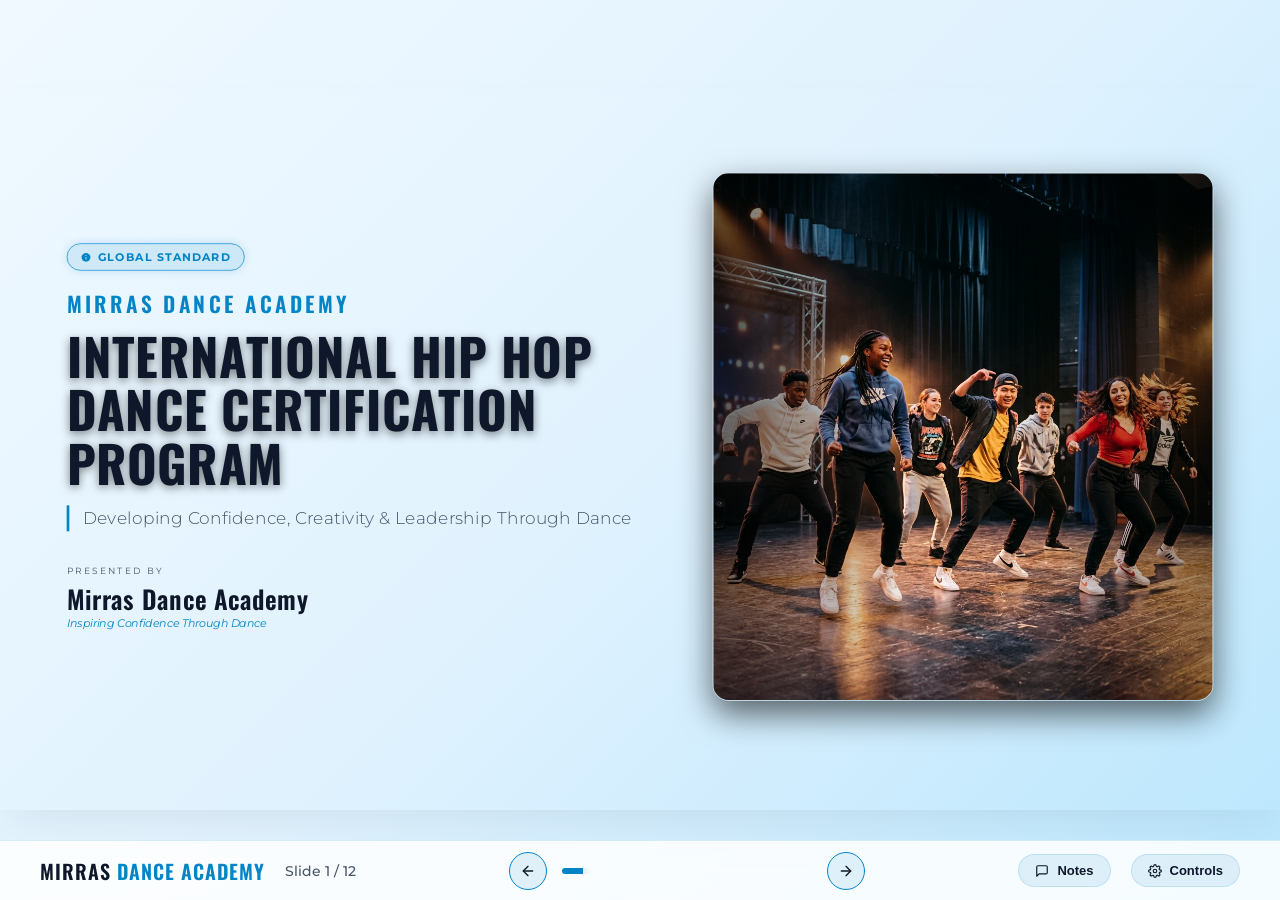
<file: index.html>
<!DOCTYPE html>
<html lang="en">
<head>
  <meta charset="UTF-8">
  <meta name="viewport" content="width=device-width, initial-scale=1.0">
  <title>International Hip Hop Dance Certification Program - Mirras Dance Academy</title>
  <link rel="stylesheet" href="styles.css">
</head>
<body>

  <!-- Main Presentation Shell -->
  <div class="deck-container">
    
    <!-- Portrait Orientation Prompt (Mobile) -->
    <div class="portrait-prompt" id="portraitPrompt">
      <div class="prompt-content glass-panel">
        <svg viewBox="0 0 24 24" fill="none" stroke="currentColor" stroke-width="2" stroke-linecap="round" stroke-linejoin="round"><rect x="5" y="2" width="14" height="20" rx="2" ry="2"></rect><line x1="12" y1="18" x2="12.01" y2="18"></line></svg>
        <h3>Landscape Mode Recommended</h3>
        <p>Please rotate your device to landscape (horizontal) orientation to view the presentation slides.</p>
      </div>
    </div>
    
    <!-- 16:9 Slide Wrapper (Scaled via JavaScript) -->
    <div class="slide-wrapper" id="slideWrapper">
      
      <!-- Interactive Draw Overlay Canvas -->
      <canvas class="drawing-canvas" id="drawCanvas"></canvas>
      
      <!-- Laser Pointer Indicator -->
      <div class="laser-pointer-dot" id="laserPointer"></div>
      
      <!-- Blackout Overlay -->
      <div class="blackout-screen" id="blackout"></div>

      <!-- SLIDE 1: Cover -->
      <section class="slide active" id="slide-1" 
        data-notes="Welcome the school principal and management team. Introduce Mirras Dance Academy's vision of bringing international standards of hip hop dance education to their esteemed school. Highlight that this program is designed not just for dance steps, but for developing confidence, leadership, and creativity in students.">
        <div class="cover-layout">
          <div class="cover-left">
            <div class="cover-badge">
              <svg viewBox="0 0 24 24" width="16" height="16" fill="currentColor"><path d="M12 2C6.48 2 2 6.48 2 12s4.48 10 10 10 10-4.48 10-10S17.52 2 12 2zm1 15h-2v-6h2v6zm0-8h-2V7h2v2z"/></svg>
              <span>Global Standard</span>
            </div>
            <div class="cover-title-brand">Mirras Dance Academy</div>
            <h1 class="cover-title-main">International Hip Hop<br>Dance Certification<br>Program</h1>
            <p class="cover-tagline">Developing Confidence, Creativity & Leadership Through Dance</p>
            <div class="cover-presenter">
              <p class="presenter-label">Presented By</p>
              <p class="presenter-name">Mirras Dance Academy</p>
              <p class="presenter-sub">Inspiring Confidence Through Dance</p>
            </div>
          </div>
          <div class="cover-right">
            <img src="assets/hero_cover.png" alt="Diverse students performing on stage" class="cover-hero-img">
            <div class="cover-img-overlay"></div>
          </div>
        </div>
      </section>

      <!-- SLIDE 2: Why This Program? -->
      <section class="slide" id="slide-2"
        data-notes="Explain that academic intelligence is only one facet of growth. Today's students face immense peer pressure, performance anxiety, and sedentary habits. Our curriculum focuses on 6 key development areas: building self-esteem, enhancing physical agility, learning collaborative teamwork, cultivating early leadership, allowing creative self-expression, and providing international certifications to boost global exposure.">
        <h2 class="slide-title">Today's Students Need <span class="text-highlight">More Than Academics</span></h2>
        <div class="stats-grid">
          <!-- Card 1 -->
          <div class="stat-card glass-panel">
            <div class="stat-header">
              <div class="stat-icon">
                <svg viewBox="0 0 24 24"><path d="M12 1L3 5v6c0 5.55 3.84 10.74 9 12 5.16-1.26 9-6.45 9-12V5l-9-4zm-2 16l-4-4 1.41-1.41L10 14.17l6.59-6.59L18 9l-8 8z"/></svg>
              </div>
              <span class="stat-badge">01</span>
            </div>
            <h3 class="stat-title">Confidence Building</h3>
            <p class="stat-desc">Stage performance conquers public fear and boosts self-esteem permanently.</p>
          </div>
          <!-- Card 2 -->
          <div class="stat-card glass-panel">
            <div class="stat-header">
              <div class="stat-icon">
                <svg viewBox="0 0 24 24"><path d="M12 21.35l-1.45-1.32C5.4 15.36 2 12.28 2 8.5 2 5.42 4.42 3 7.5 3c1.74 0 3.41.81 4.5 2.09C13.09 3.81 14.76 3 16.5 3 19.58 3 22 5.42 22 8.5c0 3.78-3.4 6.86-8.55 11.54L12 21.35z"/></svg>
              </div>
              <span class="stat-badge">02</span>
            </div>
            <h3 class="stat-title">Physical Fitness</h3>
            <p class="stat-desc">High-energy hip-hop builds core strength, cardiovascular health, and coordination.</p>
          </div>
          <!-- Card 3 -->
          <div class="stat-card glass-panel">
            <div class="stat-header">
              <div class="stat-icon">
                <svg viewBox="0 0 24 24"><path d="M16 11c1.66 0 2.99-1.34 2.99-3S17.66 5 16 5c-1.66 0-3 1.34-3 3s1.34 3 3 3zm-8 0c1.66 0 2.99-1.34 2.99-3S9.66 5 8 5C6.34 5 5 6.34 5 8s1.34 3 3 3zm0 2c-2.33 0-7 1.17-7 3.5V19h14v-2.5c0-2.33-4.67-3.5-7-3.5zm8 0c-.29 0-.62.02-.97.05 1.16.84 1.97 1.97 1.97 3.45V19h6v-2.5c0-2.33-4.67-3.5-7-3.5z"/></svg>
              </div>
              <span class="stat-badge">03</span>
            </div>
            <h3 class="stat-title">Teamwork Skills</h3>
            <p class="stat-desc">Synchronized group choreography teaches students cooperation and spatial trust.</p>
          </div>
          <!-- Card 4 -->
          <div class="stat-card glass-panel">
            <div class="stat-header">
              <div class="stat-icon">
                <svg viewBox="0 0 24 24"><path d="M12 2L1 21h22L12 2zm0 3.99L19.53 19H4.47L12 5.99zM13 16h-2v2h2v-2zm0-6h-2v4h2v-4z"/></svg>
              </div>
              <span class="stat-badge">04</span>
            </div>
            <h3 class="stat-title">Leadership</h3>
            <p class="stat-desc">Peer leadership roles in group formations build commanding team management skills.</p>
          </div>
          <!-- Card 5 -->
          <div class="stat-card glass-panel">
            <div class="stat-header">
              <div class="stat-icon">
                <svg viewBox="0 0 24 24"><path d="M12 3c-4.97 0-9 4.03-9 9 0 2.12.74 4.07 1.97 5.61L4.35 19.4c-.39.39-.39 1.02 0 1.41.39.39 1.02.39 1.41 0l1.9-1.9C9.07 19.58 10.48 20 12 20c4.97 0 9-4.03 9-9s-4.03-9-9-9zm0 15c-3.31 0-6-2.69-6-6s2.69-6 6-6 6 2.69 6 6-2.69 6-6 6z"/></svg>
              </div>
              <span class="stat-badge">05</span>
            </div>
            <h3 class="stat-title">Creative Expression</h3>
            <p class="stat-desc">Freestyle exercises spark critical problem-solving and unique artistic thinking.</p>
          </div>
          <!-- Card 6 -->
          <div class="stat-card glass-panel">
            <div class="stat-header">
              <div class="stat-icon">
                <svg viewBox="0 0 24 24"><path d="M12 2C6.48 2 2 6.48 2 12s4.48 10 10 10 10-4.48 10-10S17.52 2 12 2zm-1 17.93c-3.95-.49-7-3.85-7-7.93 0-.62.08-1.21.21-1.79L9 15v1c0 1.1.9 2 2 2v1.93zm6.9-2.53c-.26-.81-1-1.4-1.9-1.4h-1v-3c0-.55-.45-1-1-1h-6v-2h2c.55 0 1-.45 1-1V7h2c1.1 0 2-.9 2-2v-.41c2.93 1.19 5 4.06 5 7.41 0 2.08-.8 3.97-2.1 5.4z"/></svg>
              </div>
              <span class="stat-badge">06</span>
            </div>
            <h3 class="stat-title">Global Exposure</h3>
            <p class="stat-desc">Students measure their talents against global hip hop benchmarks and criteria.</p>
          </div>
        </div>
      </section>

      <!-- SLIDE 3: The Challenge Schools Face -->
      <section class="slide" id="slide-3"
        data-notes="Discuss the growing challenges that schools face in student well-being. E.g. screen addiction (phones/tablets), zero outdoor time, lack of creative avenues resulting in stress, and dipping confidence levels. Academics alone can feel monotonous. This is why introducing a holistic developmental activity is a critical priority for premium schools.">
        <h2 class="slide-title">The Challenge <span class="text-highlight">Schools Face</span></h2>
        <div class="challenge-layout">
          <div class="challenge-left">
            <div class="challenge-item glass-panel">
              <div class="challenge-emoji">📱</div>
              <div class="challenge-text-group">
                <h4>Increased Screen Time</h4>
                <p>Students spend hours on digital devices, lowering attention spans and social integration.</p>
              </div>
            </div>
            <div class="challenge-item glass-panel">
              <div class="challenge-emoji">🏃</div>
              <div class="challenge-text-group">
                <h4>Reduced Physical Activity</h4>
                <p>Sedentary lifestyle choices lead to obesity, poor posture, and low physical stamina.</p>
              </div>
            </div>
            <div class="challenge-item glass-panel">
              <div class="challenge-emoji">🎭</div>
              <div class="challenge-text-group">
                <h4>Limited Creative Opportunities</h4>
                <p>Repetitive academic routines restrict students' unique artistic and emotional self-expression.</p>
              </div>
            </div>
            <div class="challenge-item glass-panel">
              <div class="challenge-emoji">😟</div>
              <div class="challenge-text-group">
                <h4>Low Student Confidence</h4>
                <p>Lack of group stage exposure leads to fear of public performance and social anxiety.</p>
              </div>
            </div>
            <div class="challenge-item glass-panel">
              <div class="challenge-emoji">📚</div>
              <div class="challenge-text-group">
                <h4>Academic-Only Focus</h4>
                <p>Exclusively academic assessments overlook holistic developmental needs of modern students.</p>
              </div>
            </div>
          </div>
          
          <div class="challenge-arrow">
            <svg viewBox="0 0 24 24" fill="none" stroke="currentColor" stroke-width="3" stroke-linecap="round" stroke-linejoin="round"><line x1="5" y1="12" x2="19" y2="12"></line><polyline points="12 5 19 12 12 19"></polyline></svg>
          </div>

          <div class="challenge-right">
            <div class="outcome-goal-card glass-panel">
              <svg viewBox="0 0 24 24" fill="none" stroke="currentColor" stroke-width="2" stroke-linecap="round" stroke-linejoin="round"><path d="M17 21v-2a4 4 0 0 0-4-4H5a4 4 0 0 0-4 4v2"></path><circle cx="9" cy="7" r="4"></circle><path d="M23 21v-2a4 4 0 0 0-3-3.87"></path><path d="M16 3.13a4 4 0 0 1 0 7.75"></path></svg>
              <h3>Need for<br>Holistic<br>Development</h3>
              <p>An structured, active outlet that refreshes the mind, strengthens the body, and certifies achievements.</p>
            </div>
          </div>
        </div>
      </section>

      <!-- SLIDE 4: Our Solution -->
      <section class="slide" id="slide-4"
        data-notes="Our answer is the International Hip Hop Dance Certification. It merges physical training, formal hip hop syllabus, style education, performance skillsets, and ends in a standardized international evaluation. Walk them through the pipeline: student joins, goes through rigorous training, undergoes international audit, resulting in profound personal growth.">
        <h2 class="slide-title">Our <span class="text-highlight">Solution</span></h2>
        <div class="solution-layout">
          <div class="solution-left">
            <div class="solution-list-item glass-panel">
              <div class="check-container">
                <svg viewBox="0 0 24 24" fill="none" stroke="currentColor" stroke-width="3"><polyline points="20 6 9 17 4 12"></polyline></svg>
              </div>
              <div class="solution-list-text">
                <h4>Dance Education &amp; Fitness</h4>
                <p>Authentic foundation-level hip hop syllabus combined with cardiovascular conditioning.</p>
              </div>
            </div>
            <div class="solution-list-item glass-panel">
              <div class="check-container">
                <svg viewBox="0 0 24 24" fill="none" stroke="currentColor" stroke-width="3"><polyline points="20 6 9 17 4 12"></polyline></svg>
              </div>
              <div class="solution-list-text">
                <h4>Performance Skills</h4>
                <p>Body language, spatial awareness, and facial expression training for public stages.</p>
              </div>
            </div>
            <div class="solution-list-item glass-panel">
              <div class="check-container">
                <svg viewBox="0 0 24 24" fill="none" stroke="currentColor" stroke-width="3"><polyline points="20 6 9 17 4 12"></polyline></svg>
              </div>
              <div class="solution-list-text">
                <h4>International Assessment &amp; Growth</h4>
                <p>External evaluations that certify achievement and build lifelong self-belief.</p>
              </div>
            </div>
          </div>

          <div class="solution-right">
            <div class="pipeline-container glass-panel">
              <div class="pipeline-step active">
                <div class="pipeline-node">1</div>
                <div class="pipeline-content">
                  <h5>Student</h5>
                  <p>Individual baseline assessment and goal setting.</p>
                </div>
              </div>
              <div class="pipeline-step">
                <div class="pipeline-node">2</div>
                <div class="pipeline-content">
                  <h5>Structured Training</h5>
                  <p>10 weeks of progressive style and foundation learning.</p>
                </div>
              </div>
              <div class="pipeline-step">
                <div class="pipeline-node">3</div>
                <div class="pipeline-content">
                  <h5>International Certification</h5>
                  <p>Formal examination supervised by expert global educators.</p>
                </div>
              </div>
              <div class="pipeline-step">
                <div class="pipeline-node">4</div>
                <div class="pipeline-content">
                  <h5>Holistic Growth</h5>
                  <p>Highly confident, certified, and physically fitter student.</p>
                </div>
              </div>
            </div>
          </div>
        </div>
      </section>

      <!-- SLIDE 5: Benefits for Students -->
      <section class="slide" id="slide-5"
        data-notes="Highlight these 4 developmental pillars. Under physical, we build flexibility and stamina. Personal growth focuses on instilling self-discipline and boosting focus. Under social, hip hop routines require precise synchronization, teaching peer support. Finally, global recognition provides them with international certificates that stand out on their future portfolios.">
        <h2 class="slide-title">Benefits <span class="text-highlight">For Students</span></h2>
        <div class="pillars-grid">
          <!-- Pillar 1 -->
          <div class="pillar-card glass-panel">
            <div class="pillar-icon">
              <svg viewBox="0 0 24 24"><path d="M13.49 5.48c1.1 0 2-.9 2-2s-.9-2-2-2-2 .9-2 2 .9 2 2 2zm-3.6 13.9l1-4.4 2.1 2v6h2v-7.5l-2.1-2 .6-3c1.3 1.5 3.3 2.5 5.5 2.5v-2c-1.9 0-3.5-1-4.3-2.4l-1-1.6c-.4-.6-1-1-1.7-1-.3 0-.5.1-.8.1l-5.2 2.2v4.7h2v-3.4l1.8-.7-1.6 8.1-4.9-1-.4 2 7 1.4z"/></svg>
            </div>
            <h3 class="pillar-title">Physical Dev.</h3>
            <ul class="pillar-bullets">
              <li>Cardio Fitness</li>
              <li>Body Coordination</li>
              <li>Muscle Flexibility</li>
            </ul>
          </div>
          <!-- Pillar 2 -->
          <div class="pillar-card glass-panel">
            <div class="pillar-icon">
              <svg viewBox="0 0 24 24"><path d="M12 11.55C9.64 9.35 6.5 8 3 8v11c3.5 0 6.64 1.35 9 3.55 2.36-2.2 5.5-3.55 9-3.55V8c-3.5 0-6.64 1.35-9 3.55zM12 2c1.66 0 3 1.34 3 3s-1.34 3-3 3-3-1.34-3-3 1.34-3 3-3z"/></svg>
            </div>
            <h3 class="pillar-title">Personal Growth</h3>
            <ul class="pillar-bullets">
              <li>Self-Confidence</li>
              <li>Mind Discipline</li>
              <li>Creative Expression</li>
            </ul>
          </div>
          <!-- Pillar 3 -->
          <div class="pillar-card glass-panel">
            <div class="pillar-icon">
              <svg viewBox="0 0 24 24"><path d="M16 11c1.66 0 2.99-1.34 2.99-3S17.66 5 16 5c-1.66 0-3 1.34-3 3s1.34 3 3 3zm-8 0c1.66 0 2.99-1.34 2.99-3S9.66 5 8 5C6.34 5 5 6.34 5 8s1.34 3 3 3zm0 2c-2.33 0-7 1.17-7 3.5V19h14v-2.5c0-2.33-4.67-3.5-7-3.5zm8 0c-.29 0-.62.02-.97.05 1.16.84 1.97 1.97 1.97 3.45V19h6v-2.5c0-2.33-4.67-3.5-7-3.5z"/></svg>
            </div>
            <h3 class="pillar-title">Social Skills</h3>
            <ul class="pillar-bullets">
              <li>Team Cooperation</li>
              <li>Early Leadership</li>
              <li>Expressive Comm.</li>
            </ul>
          </div>
          <!-- Pillar 4 -->
          <div class="pillar-card glass-panel">
            <div class="pillar-icon">
              <svg viewBox="0 0 24 24"><path d="M12 2C6.48 2 2 6.48 2 12s4.48 10 10 10 10-4.48 10-10S17.52 2 12 2zm1 17h-2v-2h2v2zm2.07-7.75l-.9.92C13.45 12.9 13 13.5 13 15h-2v-.5c0-1.1.45-2.1 1.17-2.83l1.24-1.26c.37-.36.59-.86.59-1.41 0-1.1-.9-2-2-2s-2 .9-2 2H7c0-2.76 2.24-5 5-5s5 2.24 5 5c0 1.04-.42 1.99-1.07 2.75z"/></svg>
            </div>
            <h3 class="pillar-title">Global Recognition</h3>
            <ul class="pillar-bullets">
              <li>Int. Certification</li>
              <li>Global Evaluation</li>
              <li>Standardized Syllabus</li>
            </ul>
          </div>
        </div>
      </section>

      <!-- SLIDE 6: Benefits for Schools -->
      <section class="slide" id="slide-6"
        data-notes="Schools benefit immensely by offering internationally certified extracurriculars. It enhances your portfolio, sets your brand apart in admissions, makes parents highly confident that the school invests in global-level education, and creates spectacular group performances for school events and annual days.">
        <h2 class="slide-title">Benefits <span class="text-highlight">For Schools</span></h2>
        <div class="schools-layout">
          <div class="schools-left">
            <h3>Elevate Your<br>Extracurricular<br>Portfolio</h3>
            <p>Our program seamlessly integrates with your school schedule, offering a premium and recognized dance certificate that adds massive branding value to your institution.</p>
          </div>
          <div class="schools-right">
            <div class="advantages-grid">
              <div class="adv-item glass-panel">
                <svg viewBox="0 0 24 24" fill="none" stroke="currentColor" stroke-width="3"><polyline points="20 6 9 17 4 12"></polyline></svg>
                <span>Strengthens extracurricular portfolio &amp; school value</span>
              </div>
              <div class="adv-item glass-panel">
                <svg viewBox="0 0 24 24" fill="none" stroke="currentColor" stroke-width="3"><polyline points="20 6 9 17 4 12"></polyline></svg>
                <span>Enhances direct student engagement &amp; activity interest</span>
              </div>
              <div class="adv-item glass-panel">
                <svg viewBox="0 0 24 24" fill="none" stroke="currentColor" stroke-width="3"><polyline points="20 6 9 17 4 12"></polyline></svg>
                <span>Creates outstanding showcase opportunities for annual days</span>
              </div>
              <div class="adv-item glass-panel">
                <svg viewBox="0 0 24 24" fill="none" stroke="currentColor" stroke-width="3"><polyline points="20 6 9 17 4 12"></polyline></svg>
                <span>Builds parent trust and high satisfaction in school standards</span>
              </div>
              <div class="adv-item glass-panel">
                <svg viewBox="0 0 24 24" fill="none" stroke="currentColor" stroke-width="3"><polyline points="20 6 9 17 4 12"></polyline></svg>
                <span>Improves school branding in the competitive admission market</span>
              </div>
            </div>
          </div>
        </div>
      </section>

      <!-- SLIDE 7: Program Structure -->
      <section class="slide" id="slide-7"
        data-notes="Let's detail the 12-week roadmap. We kick off in Week 1 with a free demo workshop. Week 2 handles onboarding and syllabus introduction. Weeks 3 to 10 are the core training weeks, practicing basic forms and group choreography. In Week 11, we hold a strict mock assessment to give students real feedback. Week 12 features the final certification audit, concluding in a grand certification ceremony.">
        <h2 class="slide-title">Program <span class="text-highlight">Structure</span></h2>
        <div class="timeline-wrap">
          <div class="timeline-line-horizontal"></div>
          <div class="timeline-nodes">
            <!-- Node 1 -->
            <div class="timeline-item">
              <div class="timeline-label-top">Week 1</div>
              <div class="timeline-circle">01</div>
              <div class="timeline-label-bottom">Orientation &amp; Demo Workshop</div>
            </div>
            <!-- Node 2 -->
            <div class="timeline-item">
              <div class="timeline-label-top">Week 2</div>
              <div class="timeline-circle">02</div>
              <div class="timeline-label-bottom">Enrollment &amp; Syllabus Launch</div>
            </div>
            <!-- Node 3 -->
            <div class="timeline-item" style="width: 20%;">
              <div class="timeline-label-top">Weeks 3-10</div>
              <div class="timeline-circle">03</div>
              <div class="timeline-label-bottom">Professional Styles Training</div>
            </div>
            <!-- Node 4 -->
            <div class="timeline-item">
              <div class="timeline-label-top">Week 11</div>
              <div class="timeline-circle">04</div>
              <div class="timeline-label-bottom">Mock Assessment &amp; Feedback</div>
            </div>
            <!-- Node 5 -->
            <div class="timeline-item" style="width: 20%;">
              <div class="timeline-label-top">Week 12</div>
              <div class="timeline-circle">05</div>
              <div class="timeline-label-bottom">International Examination</div>
            </div>
            <!-- Node 6 -->
            <div class="timeline-item">
              <div class="timeline-label-top">Ceremony</div>
              <div class="timeline-circle">06</div>
              <div class="timeline-label-bottom">Certification Ceremony</div>
            </div>
          </div>
        </div>
      </section>

      <!-- SLIDE 8: International Certification -->
      <section class="slide" id="slide-8"
        data-notes="Every student who completes the audit successfully receives an internationally recognized evaluation sheet and certificate badge. It is graded against global hip hop criteria. This adds concrete validation to their talent. It is a moment of immense pride for both parents and the school when certificates are handed out.">
        <h2 class="slide-title">International <span class="text-highlight">Certification</span></h2>
        <div class="cert-layout">
          <div class="cert-left">
            <h3>A Prestigious Milestone For Every Dancer</h3>
            <div class="cert-list">
              <div class="cert-bullet glass-panel">
                <div class="cert-bullet-icon">
                  <svg viewBox="0 0 24 24" fill="none" stroke="currentColor" stroke-width="2"><circle cx="12" cy="8" r="7"></circle><polyline points="8.21 13.89 7 23 12 20 17 23 15.79 13.88"></polyline></svg>
                </div>
                <div class="cert-bullet-text">Standardized Global Evaluation Metrics</div>
              </div>
              <div class="cert-bullet glass-panel">
                <div class="cert-bullet-icon">
                  <svg viewBox="0 0 24 24" fill="none" stroke="currentColor" stroke-width="2"><path d="M14 2H6a2 2 0 0 0-2 2v16a2 2 0 0 0 2 2h12a2 2 0 0 0 2-2V8z"></path><polyline points="14 2 14 8 20 8"></polyline><line x1="16" y1="13" x2="8" y2="13"></line><line x1="16" y1="17" x2="8" y2="17"></line><polyline points="10 9 9 9 8 9"></polyline></svg>
                </div>
                <div class="cert-bullet-text">Internationally Validated Physical Certificate</div>
              </div>
              <div class="cert-bullet glass-panel">
                <div class="cert-bullet-icon">
                  <svg viewBox="0 0 24 24" fill="none" stroke="currentColor" stroke-width="2"><path d="M22 11.08V12a10 10 0 1 1-5.93-9.14"></path><polyline points="22 4 12 14.01 9 11.01"></polyline></svg>
                </div>
                <div class="cert-bullet-text">In-depth Technical Performance Feedback</div>
              </div>
            </div>
          </div>
          <div class="cert-right">
            <div class="certificate-mockup">
              <div class="cert-mock-header">
                <div class="cert-mock-org">Mirras Dance Academy</div>
                <div class="cert-mock-sub">International Hip Hop Standards</div>
              </div>
              <div class="cert-mock-body">
                <div class="cert-mock-title">CERTIFICATE OF EXCELLENCE</div>
                <div class="cert-mock-name">This is proudly awarded to</div>
                <div class="cert-mock-recipient">Alexander Marcus</div>
              </div>
              <div class="cert-mock-footer">
                <div class="cert-sig-block">
                  <div class="cert-sig-line">Academy Director</div>
                </div>
                <div class="cert-seal-mock">
                  GLOBAL<br>STANDARDS<br>AUDIT
                </div>
                <div class="cert-sig-block">
                  <div class="cert-sig-line">External Auditor</div>
                </div>
              </div>
            </div>
          </div>
        </div>
      </section>

      <!-- SLIDE 9: Why Mirras Dance Academy? -->
      <section class="slide" id="slide-9"
        data-notes="Why partner with Mirras Dance Academy? We bring a highly experienced faculty of certified hip-hop instructors, a structured age-appropriate syllabus, proven results in student transformations across Chennai, and programs starting from absolute beginners up to advanced levels. We maintain strict class discipline while making it incredibly fun.">
        <h2 class="slide-title">Why <span class="text-highlight">Mirras Dance Academy?</span></h2>
        <div class="why-layout">
          <div class="why-left">
            <div class="strength-item glass-panel">
              <div class="strength-num">01</div>
              <div class="strength-details">
                <h4>Experienced Faculty</h4>
                <p>Learn from certified instructors who are experts in youth training and pedagogy.</p>
              </div>
            </div>
            <div class="strength-item glass-panel">
              <div class="strength-num">02</div>
              <div class="strength-details">
                <h4>Structured Curriculum</h4>
                <p>A age-appropriate graded syllabus that builds complexity step-by-step.</p>
              </div>
            </div>
            <div class="strength-item glass-panel">
              <div class="strength-num">03</div>
              <div class="strength-details">
                <h4>International Standards</h4>
                <p>Adherence to global evaluation protocols for genuine talent benchmarks.</p>
              </div>
            </div>
            <div class="strength-item glass-panel">
              <div class="strength-num">04</div>
              <div class="strength-details">
                <h4>Proven Student Results</h4>
                <p>Thousands of confident, certified graduates across Tamil Nadu.</p>
              </div>
            </div>
          </div>
          <div class="why-right">
            <img src="assets/instructors.png" alt="Mirras Dance Academy Instructors" class="why-img">
            <div class="why-label-overlay">
              <div class="why-label-title">Professional Training Crew</div>
              <div class="why-label-sub">Mirras Dance Academy Instructors</div>
            </div>
          </div>
        </div>
      </section>

      <!-- SLIDE 10: Student Outcomes -->
      <section class="slide" id="slide-10"
        data-notes="Here is a side-by-side comparison of student progression. Before joining, a student is often hesitant, struggles with public stages, and has limited fitness. After completing the Mirras program, they transform into a confident performer, a strong team player, show massive stamina improvements, and carry a certified credential.">
        <h2 class="slide-title">Student <span class="text-highlight">Outcomes</span></h2>
        <div class="outcomes-layout">
          <!-- Column 1 -->
          <div class="outcome-column before glass-panel">
            <div class="outcome-col-header">
              <div class="outcome-badge">Before Program</div>
              <h3 class="outcome-col-title">Hesitant &amp; Unsure</h3>
            </div>
            <div class="outcome-list">
              <div class="outcome-item">
                <div class="outcome-status-icon">✗</div>
                <span>Shies away from public speaking and performance</span>
              </div>
              <div class="outcome-item">
                <div class="outcome-status-icon">✗</div>
                <span>Struggles to sync or coordinate physical actions</span>
              </div>
              <div class="outcome-item">
                <div class="outcome-status-icon">✗</div>
                <span>Low physical stamina and body posture awareness</span>
              </div>
              <div class="outcome-item">
                <div class="outcome-status-icon">✗</div>
                <span>No portfolio validation for extra-curricular achievements</span>
              </div>
            </div>
          </div>
          
          <!-- Column 2 -->
          <div class="outcome-column after glass-panel">
            <div class="outcome-col-header">
              <div class="outcome-badge">After Program</div>
              <h3 class="outcome-col-title">Confident Performer</h3>
            </div>
            <div class="outcome-list">
              <div class="outcome-item">
                <div class="outcome-status-icon">✓</div>
                <span>Performs boldly and confidently before large audiences</span>
              </div>
              <div class="outcome-item">
                <div class="outcome-status-icon">✓</div>
                <span>Excellent team synchrony and collaborative mindset</span>
              </div>
              <div class="outcome-item">
                <div class="outcome-status-icon">✓</div>
                <span>Significantly improved physical agility, posture, and stamina</span>
              </div>
              <div class="outcome-item">
                <div class="outcome-status-icon">✓</div>
                <span>International Dance Credential to boost student profiles</span>
              </div>
            </div>
          </div>
        </div>
      </section>

      <!-- SLIDE 11: School Showcase Event -->
      <section class="slide" id="slide-11"
        data-notes="Our program culminates in a spectacular End-of-Program Showcase. Students perform their synchronized hip hop routines on your stage before parents, teachers, and school board members. It creates a highly memorable event, boosts community engagement, and showcases the high quality of your extracurricular activities.">
        <h2 class="slide-title">School <span class="text-highlight">Showcase Event</span></h2>
        <div class="showcase-layout">
          <div class="showcase-left">
            <div class="showcase-tagline">Grand Finale</div>
            <h3 class="showcase-title-main">End-of-Program Showcase</h3>
            <p class="showcase-desc">Students perform before parents, teachers, and school management to demonstrate their physical growth, rhythmic timing, and teamwork. This creates memorable school events, boosts parent satisfaction, and offers excellent school branding opportunities.</p>
            <div class="showcase-audience-box">
              <div class="audience-title">Performances Before</div>
              <div class="audience-tags">
                <div class="audience-tag">Parents</div>
                <div class="audience-tag">Teachers</div>
                <div class="audience-tag">School Management</div>
              </div>
            </div>
          </div>
          <div class="showcase-right">
            <img src="assets/showcase.png" alt="Showcase Event Performance" class="showcase-img">
          </div>
        </div>
      </section>

      <!-- SLIDE 12: Updated Final Slide -->
      <section class="slide" id="slide-12"
        data-notes="Wrap up your pitch. Present the next step: A Free Demonstration Workshop for students, teachers, and management. It's a risk-free way to see the magic of our curriculum firsthand. Open the floor for questions. Share the contact number: 80560 71515. Thank them for their time.">
        <h2 class="slide-title">Partner <span class="text-highlight">With Us</span></h2>
        <div class="cta-layout">
          <div class="cta-left">
            <div class="cta-subtitle">Next Action Step</div>
            <h3 class="cta-headline">Let's Bring International Dance Education To Your School</h3>
            
            <div class="cta-grid">
              <div class="cta-item">
                <svg viewBox="0 0 24 24" fill="none" stroke="currentColor" stroke-width="2.5" width="20" height="20"><polyline points="20 6 9 17 4 12"></polyline></svg>
                <span>Confidence Building</span>
              </div>
              <div class="cta-item">
                <svg viewBox="0 0 24 24" fill="none" stroke="currentColor" stroke-width="2.5" width="20" height="20"><polyline points="20 6 9 17 4 12"></polyline></svg>
                <span>Leadership Skills</span>
              </div>
              <div class="cta-item">
                <svg viewBox="0 0 24 24" fill="none" stroke="currentColor" stroke-width="2.5" width="20" height="20"><polyline points="20 6 9 17 4 12"></polyline></svg>
                <span>Creativity &amp; Style</span>
              </div>
              <div class="cta-item">
                <svg viewBox="0 0 24 24" fill="none" stroke="currentColor" stroke-width="2.5" width="20" height="20"><polyline points="20 6 9 17 4 12"></polyline></svg>
                <span>Physical Fitness</span>
              </div>
              <div class="cta-item">
                <svg viewBox="0 0 24 24" fill="none" stroke="currentColor" stroke-width="2.5" width="20" height="20"><polyline points="20 6 9 17 4 12"></polyline></svg>
                <span>Teamwork Ethic</span>
              </div>
              <div class="cta-item">
                <svg viewBox="0 0 24 24" fill="none" stroke="currentColor" stroke-width="2.5" width="20" height="20"><polyline points="20 6 9 17 4 12"></polyline></svg>
                <span>Stage Presence</span>
              </div>
            </div>

            <div class="cta-quote-box">
              <p class="cta-quote">"Empowering Students Through Movement, Creativity &amp; Confidence."</p>
            </div>
          </div>

          <div class="cta-right">
            <div class="cta-card glass-panel">
              <div class="cta-card-badge">Limited Slots</div>
              <h4 class="cta-card-title">FREE DEMONSTRATION WORKSHOP</h4>
              <p class="cta-card-sub">For Students, Teachers &amp; School Management</p>
              
              <div class="cta-phone-box">
                <svg viewBox="0 0 24 24" fill="none" stroke="currentColor" stroke-width="2" stroke-linecap="round" stroke-linejoin="round"><path d="M22 16.92v3a2 2 0 0 1-2.18 2 19.79 19.79 0 0 1-8.63-3.07 19.5 19.5 0 0 1-6-6 19.79 19.79 0 0 1-3.07-8.67A2 2 0 0 1 4.11 2h3a2 2 0 0 1 2 1.72 12.84 12.84 0 0 0 .7 2.81 2 2 0 0 1-.45 2.11L8.09 9.91a16 16 0 0 0 6 6l1.27-1.27a2 2 0 0 1 2.11-.45 12.84 12.84 0 0 0 2.81.7A2 2 0 0 1 22 16.92z"></path></svg>
                <div class="cta-phone-num">80560 71515</div>
              </div>
            </div>
          </div>
        </div>
      </section>

    </div>

    <!-- Presentation Navigation & Controls Overlay -->
    <div class="deck-controls-overlay">
      <div class="controls-left">
        <div class="brand-overlay-logo">MIRRAS <span>DANCE ACADEMY</span></div>
        <div class="slide-counter" id="slideCounter">Slide 1 / 12</div>
      </div>
      
      <div class="controls-center">
        <!-- Prev Button -->
        <button class="ctrl-btn" id="prevBtn" title="Previous Slide (Left Arrow / Backspace)">
          <svg viewBox="0 0 24 24" fill="none" stroke="currentColor" stroke-width="2" stroke-linecap="round" stroke-linejoin="round"><line x1="19" y1="12" x2="5" y2="12"></line><polyline points="12 19 5 12 12 5"></polyline></svg>
        </button>
        
        <!-- Progress Bar -->
        <div class="progress-track">
          <div class="progress-bar" id="progressBar"></div>
        </div>

        <!-- Next Button -->
        <button class="ctrl-btn" id="nextBtn" title="Next Slide (Right Arrow / Space / Enter)">
          <svg viewBox="0 0 24 24" fill="none" stroke="currentColor" stroke-width="2" stroke-linecap="round" stroke-linejoin="round"><line x1="5" y1="12" x2="19" y2="12"></line><polyline points="12 5 19 12 12 19"></polyline></svg>
        </button>
      </div>

      <div class="controls-right">
        <!-- Speaker Notes Button -->
        <button class="config-btn" id="notesBtn" title="Open Presenter notes view">
          <svg viewBox="0 0 24 24" fill="none" stroke="currentColor" stroke-width="2" stroke-linecap="round" stroke-linejoin="round"><path d="M21 15a2 2 0 0 1-2 2H7l-4 4V5a2 2 0 0 1 2-2h14a2 2 0 0 1 2 2z"></path></svg>
          Notes
        </button>
        <!-- Options Button -->
        <button class="config-btn" id="configBtn">
          <svg viewBox="0 0 24 24" fill="none" stroke="currentColor" stroke-width="2" stroke-linecap="round" stroke-linejoin="round"><circle cx="12" cy="12" r="3"></circle><path d="M19.4 15a1.65 1.65 0 0 0 .33 1.82l.06.06a2 2 0 1 1-2.83 2.83l-.06-.06a1.65 1.65 0 0 0-1.82-.33 1.65 1.65 0 0 0-1 1.51V21a2 2 0 0 1-4 0v-.09A1.65 1.65 0 0 0 9 19.4a1.65 1.65 0 0 0-1.82.33l-.06.06a2 2 0 1 1-2.83-2.83l.06-.06a1.65 1.65 0 0 0 .33-1.82 1.65 1.65 0 0 0-1.51-1H3a2 2 0 0 1 0-4h.09A1.65 1.65 0 0 0 4.6 9a1.65 1.65 0 0 0-.33-1.82l-.06-.06a2 2 0 1 1 2.83-2.83l.06.06a1.65 1.65 0 0 0 1.82.33H9a1.65 1.65 0 0 0 1-1.51V3a2 2 0 0 1 4 0v.09a1.65 1.65 0 0 0 1 1.51 1.65 1.65 0 0 0 1.82-.33l.06-.06a2 2 0 1 1 2.83 2.83l-.06.06a1.65 1.65 0 0 0-.33 1.82V9a1.65 1.65 0 0 0 1.51 1H21a2 2 0 0 1 0 4h-.09a1.65 1.65 0 0 0-1.51 1z"></path></svg>
          Controls
        </button>
      </div>

    </div>

    <!-- Interactive Config Modal -->
    <div class="config-modal" id="configModal">
      <div class="config-title">Theme Settings</div>
      <div class="theme-options">
        <div class="theme-opt active sky" data-theme="sky">
          <div class="theme-dot"></div>
          <div class="theme-name">Light Sky</div>
        </div>
        <div class="theme-opt gold" data-theme="gold">
          <div class="theme-dot"></div>
          <div class="theme-name">Gold Obsidian</div>
        </div>
        <div class="theme-opt neon" data-theme="neon">
          <div class="theme-dot"></div>
          <div class="theme-name">Neon Rhythm</div>
        </div>
        <div class="theme-opt navy" data-theme="navy">
          <div class="theme-dot"></div>
          <div class="theme-name">Royal Navy</div>
        </div>
        <div class="theme-opt slate" data-theme="slate">
          <div class="theme-dot"></div>
          <div class="theme-name">Minimal Slate</div>
        </div>
      </div>

      <div class="config-title">Presenter Aids</div>
      <div class="tools-options">
        <div class="tool-toggle-row">
          <span>Laser Pointer [L]</span>
          <label class="switch">
            <input type="checkbox" id="laserToggle">
            <span class="slider"></span>
          </label>
        </div>
        <div class="tool-toggle-row">
          <span>Sketch Pen [P]</span>
          <label class="switch">
            <input type="checkbox" id="penToggle">
            <span class="slider"></span>
          </label>
        </div>
        <div class="tool-toggle-row" style="opacity: 0.7; font-size: 12px; margin-top: 5px;">
          <span>Fullscreen: [F] &nbsp;&nbsp; Blackout: [B]</span>
        </div>
      </div>
    </div>

  </div>

  <script src="app.js"></script>
</body>
</html>
</file>
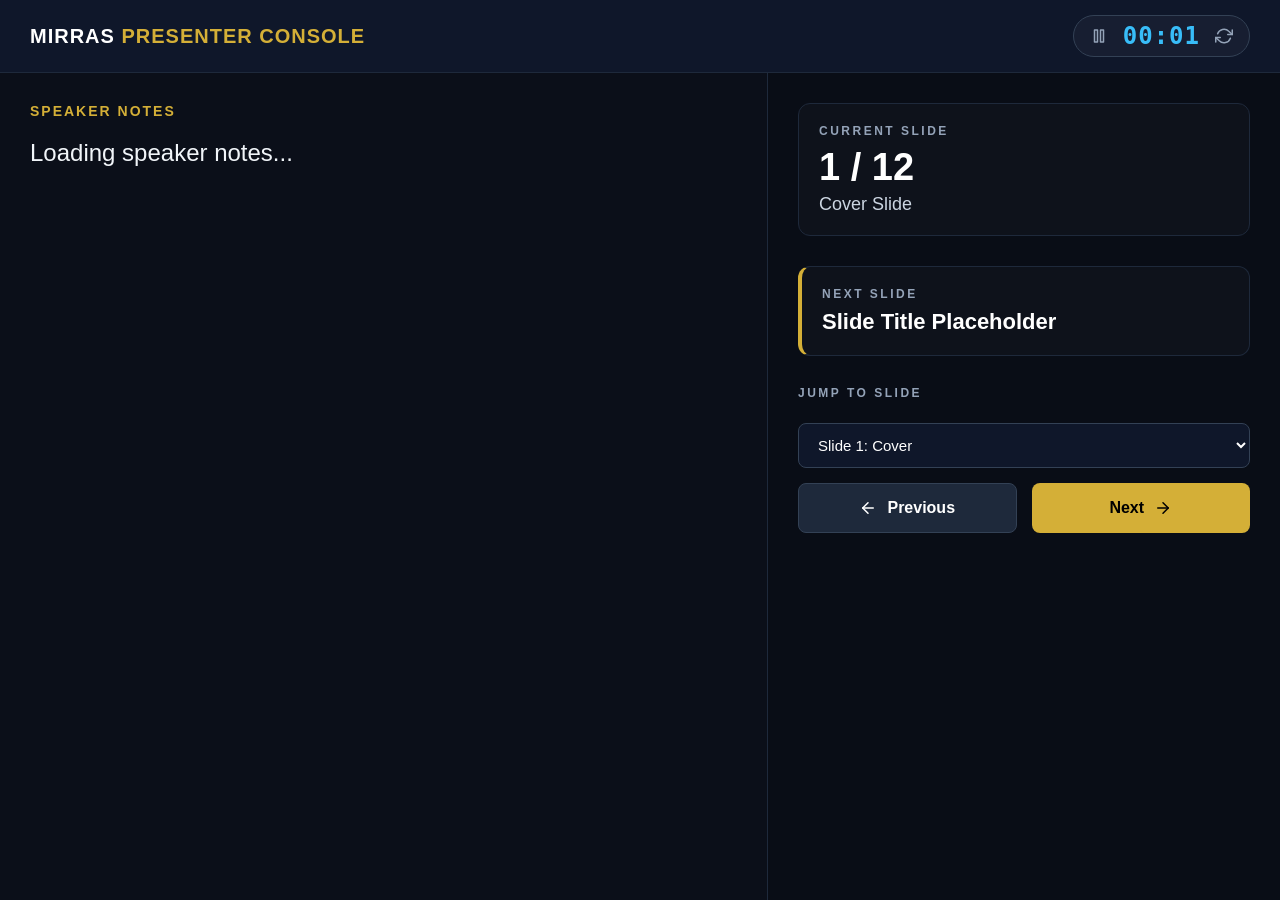
<file: presenter.html>
<!DOCTYPE html>
<html lang="en">
<head>
  <meta charset="UTF-8">
  <meta name="viewport" content="width=device-width, initial-scale=1.0">
  <title>MDA Presenter Console - Mirras Dance Academy</title>
  <style>
    * {
      box-sizing: border-box;
      margin: 0;
      padding: 0;
    }

    body {
      font-family: 'Segoe UI', -apple-system, BlinkMacSystemFont, Roboto, sans-serif;
      background-color: #090d16;
      color: #e2e8f0;
      height: 100vh;
      display: flex;
      flex-direction: column;
      overflow: hidden;
    }

    header {
      background-color: #0f172a;
      border-bottom: 1px solid #1e293b;
      padding: 15px 30px;
      display: flex;
      justify-content: space-between;
      align-items: center;
      flex-shrink: 0;
    }

    .header-logo {
      font-size: 20px;
      font-weight: 700;
      letter-spacing: 1px;
      color: #fff;
    }

    .header-logo span {
      color: #d4af37;
    }

    /* Stopwatch Timer */
    .timer-container {
      display: flex;
      align-items: center;
      gap: 15px;
      background: rgba(255, 255, 255, 0.03);
      padding: 6px 16px;
      border-radius: 30px;
      border: 1px solid #334155;
    }

    .timer-display {
      font-family: monospace;
      font-size: 24px;
      font-weight: bold;
      color: #38bdf8;
      letter-spacing: 1px;
    }

    .timer-btn {
      background: none;
      border: none;
      color: #94a3b8;
      cursor: pointer;
      display: flex;
      align-items: center;
      justify-content: center;
      transition: color 0.2s;
    }

    .timer-btn:hover {
      color: #fff;
    }

    .timer-btn svg {
      width: 18px;
      height: 18px;
    }

    /* Main Console Area */
    .console-body {
      display: grid;
      grid-template-columns: 1.2fr 0.8fr;
      flex-grow: 1;
      overflow: hidden;
    }

    /* Notes Pane (Left Side) */
    .notes-pane {
      display: flex;
      flex-direction: column;
      padding: 30px;
      border-right: 1px solid #1e293b;
      overflow-y: auto;
      background: #0b0f19;
    }

    .notes-title {
      font-size: 14px;
      text-transform: uppercase;
      letter-spacing: 2px;
      color: #d4af37;
      margin-bottom: 15px;
      font-weight: 600;
    }

    .notes-content {
      font-size: 24px;
      line-height: 1.6;
      color: #f1f5f9;
      font-weight: 400;
      white-space: pre-wrap;
    }

    /* Info / Preview Pane (Right Side) */
    .info-pane {
      display: flex;
      flex-direction: column;
      padding: 30px;
      gap: 30px;
      overflow-y: auto;
    }

    .section-card {
      background: rgba(255, 255, 255, 0.02);
      border: 1px solid #1e293b;
      border-radius: 12px;
      padding: 20px;
    }

    .section-label {
      font-size: 12px;
      text-transform: uppercase;
      letter-spacing: 2.5px;
      color: #94a3b8;
      margin-bottom: 8px;
      font-weight: 600;
    }

    .preview-slide-num {
      font-size: 38px;
      font-weight: 700;
      color: #fff;
    }

    .preview-slide-title {
      font-size: 18px;
      color: #cbd5e1;
      margin-top: 5px;
    }

    /* Next Slide Card */
    .next-slide-card {
      border-left: 4px solid #d4af37;
    }

    .next-slide-title {
      font-size: 22px;
      font-weight: 600;
      color: #fff;
    }

    /* Actions Console */
    .actions-grid {
      display: flex;
      flex-direction: column;
      gap: 15px;
    }

    .jump-selector {
      width: 100%;
      background: #0f172a;
      color: #fff;
      border: 1px solid #334155;
      padding: 12px 15px;
      border-radius: 8px;
      font-size: 15px;
      cursor: pointer;
      outline: none;
    }

    .jump-selector:focus {
      border-color: #d4af37;
    }

    .nav-buttons-row {
      display: grid;
      grid-template-columns: 1fr 1fr;
      gap: 15px;
    }

    .console-btn {
      background: #d4af37;
      color: #000;
      border: none;
      padding: 15px;
      border-radius: 8px;
      font-size: 16px;
      font-weight: 700;
      cursor: pointer;
      display: flex;
      align-items: center;
      justify-content: center;
      gap: 10px;
      transition: all 0.2s;
    }

    .console-btn:hover {
      background: #f3e5ab;
      transform: translateY(-2px);
    }

    .console-btn.secondary {
      background: #1e293b;
      color: #fff;
      border: 1px solid #334155;
    }

    .console-btn.secondary:hover {
      background: #334155;
    }

    .console-btn svg {
      width: 18px;
      height: 18px;
    }
  </style>
</head>
<body>

  <header>
    <div class="header-logo">MIRRAS <span>PRESENTER CONSOLE</span></div>
    
    <!-- Stopwatch -->
    <div class="timer-container">
      <!-- Play/Pause -->
      <button class="timer-btn" id="timerPlayBtn" title="Start Timer">
        <svg viewBox="0 0 24 24" fill="none" stroke="currentColor" stroke-width="2" stroke-linecap="round" stroke-linejoin="round" id="timerPlayIcon"><polygon points="5 3 19 12 5 21 5 3"></polygon></svg>
      </button>
      <!-- Stopwatch display -->
      <div class="timer-display" id="timerDisplay">00:00</div>
      <!-- Reset -->
      <button class="timer-btn" id="timerResetBtn" title="Reset Timer">
        <svg viewBox="0 0 24 24" fill="none" stroke="currentColor" stroke-width="2" stroke-linecap="round" stroke-linejoin="round"><path d="M23 4v6h-6M1 20v-6h6"></path><path d="M3.51 9a9 9 0 0 1 14.85-3.36L23 10M1 14l4.64 4.36A9 9 0 0 0 20.49 15"></path></svg>
      </button>
    </div>
  </header>

  <main class="console-body">
    <!-- Notes Pane -->
    <div class="notes-pane">
      <div class="notes-title">Speaker Notes</div>
      <div class="notes-content" id="notesContent">Loading speaker notes...</div>
    </div>

    <!-- Info Pane -->
    <div class="info-pane">
      <!-- Current Slide info -->
      <div class="section-card">
        <div class="section-label">Current Slide</div>
        <div class="preview-slide-num" id="currentSlideNum">1 / 12</div>
        <div class="preview-slide-title" id="currentSlideTitle">Cover Slide</div>
      </div>

      <!-- Next Slide preview -->
      <div class="section-card next-slide-card">
        <div class="section-label">Next Slide</div>
        <div class="next-slide-title" id="nextSlideTitle">Slide Title Placeholder</div>
      </div>

      <!-- Navigation triggers -->
      <div class="actions-grid">
        <div class="section-label">Jump to Slide</div>
        <select class="jump-selector" id="jumpSelector">
          <option value="0">Slide 1: Cover</option>
          <option value="1">Slide 2: Today's Students Need More Than Academics</option>
          <option value="2">Slide 3: The Challenge Schools Face</option>
          <option value="3">Slide 4: Our Solution</option>
          <option value="4">Slide 5: Benefits for Students</option>
          <option value="5">Slide 6: Benefits for Schools</option>
          <option value="6">Slide 7: Program Structure</option>
          <option value="7">Slide 8: International Certification</option>
          <option value="8">Slide 9: Why Mirras Dance Academy?</option>
          <option value="9">Slide 10: Student Outcomes</option>
          <option value="10">Slide 11: School Showcase Event</option>
          <option value="11">Slide 12: Partner With Us (CTA)</option>
        </select>
        
        <div class="nav-buttons-row">
          <button class="console-btn secondary" id="consolePrevBtn">
            <svg viewBox="0 0 24 24" fill="none" stroke="currentColor" stroke-width="2" stroke-linecap="round" stroke-linejoin="round"><line x1="19" y1="12" x2="5" y2="12"></line><polyline points="12 19 5 12 12 5"></polyline></svg>
            Previous
          </button>
          <button class="console-btn" id="consoleNextBtn">
            Next
            <svg viewBox="0 0 24 24" fill="none" stroke="currentColor" stroke-width="2" stroke-linecap="round" stroke-linejoin="round"><line x1="5" y1="12" x2="19" y2="12"></line><polyline points="12 5 19 12 12 19"></polyline></svg>
          </button>
        </div>
      </div>
    </div>
  </main>

  <script src="presenter.js"></script>
</body>
</html>
</file>
<file: styles.css>
/* ==========================================
   Mirras Dance Academy Pitch Deck Stylesheet
   ========================================== */

@import url('https://fonts.googleapis.com/css2?family=Montserrat:ital,wght@0,300;0,400;0,500;0,600;0,700;0,800;0,900;1,400&family=Oswald:wght@300;400;500;600;700&display=swap');

/* --- Theme System Definitions --- */
:root {
  /* Default Theme: Light Sky (Light Blue Gradient) */
  --bg-gradient: linear-gradient(135deg, #f0f9ff 0%, #e0f2fe 50%, #bae6fd 100%);
  --accent-color: #0284c7; /* Sky Blue */
  --accent-rgb: 2, 132, 199;
  --accent-hover: #0369a1;
  --text-color: #1e293b; /* Slate 800 */
  --text-secondary: #475569; /* Slate 600 */
  --text-heading: #0f172a; /* Slate 900 */
  --card-bg: rgba(255, 255, 255, 0.75);
  --card-border: rgba(2, 132, 199, 0.15);
  --shadow-color: rgba(15, 23, 42, 0.08);
  --btn-bg: rgba(2, 132, 199, 0.1);
  --timeline-line: rgba(2, 132, 199, 0.25);
  --controls-bg: rgba(255, 255, 255, 0.85);
  --controls-border: rgba(2, 132, 199, 0.15);
  
  --primary-font: 'Montserrat', sans-serif;
  --display-font: 'Oswald', sans-serif;
  
  --slide-width: 1920px;
  --slide-height: 1080px;
  --slide-scale: 1;
}

/* Theme 2: Gold Obsidian (Premium Dark Gold) */
[data-theme="gold"] {
  --bg-gradient: linear-gradient(135deg, #0d121c 0%, #06090e 100%);
  --accent-color: #d4af37; /* Metallic Gold */
  --accent-rgb: 212, 175, 55;
  --accent-hover: #f3e5ab;
  --text-color: #f8fafc;
  --text-secondary: #94a3b8;
  --text-heading: #ffffff;
  --card-bg: rgba(22, 29, 43, 0.7);
  --card-border: rgba(212, 175, 55, 0.2);
  --shadow-color: rgba(0, 0, 0, 0.6);
  --btn-bg: rgba(212, 175, 55, 0.15);
  --timeline-line: rgba(212, 175, 55, 0.3);
  --controls-bg: rgba(0, 0, 0, 0.5);
  --controls-border: rgba(255, 255, 255, 0.05);
}

/* Theme 3: Neon Rhythm (Mirras Academy Identity) */
[data-theme="neon"] {
  --bg-gradient: linear-gradient(135deg, #050505 0%, #12001a 100%);
  --accent-color: #00ffff; /* Cyan */
  --accent-rgb: 0, 255, 255;
  --accent-hover: #ff007f; /* Magenta */
  --text-color: #ffffff;
  --text-secondary: #cbd5e1;
  --text-heading: #ffffff;
  --card-bg: rgba(15, 2, 25, 0.65);
  --card-border: rgba(0, 255, 255, 0.25);
  --shadow-color: rgba(0, 255, 255, 0.1);
  --btn-bg: rgba(0, 255, 255, 0.1);
  --timeline-line: rgba(255, 0, 127, 0.4);
  --controls-bg: rgba(0, 0, 0, 0.5);
  --controls-border: rgba(255, 255, 255, 0.05);
}

/* Theme 4: Royal Navy (Corporate / Formal) */
[data-theme="navy"] {
  --bg-gradient: linear-gradient(135deg, #0f172a 0%, #020617 100%);
  --accent-color: #38bdf8; /* Ocean Blue */
  --accent-rgb: 56, 189, 248;
  --accent-hover: #7dd3fc;
  --text-color: #f8fafc;
  --text-secondary: #94a3b8;
  --text-heading: #ffffff;
  --card-bg: rgba(15, 23, 42, 0.85);
  --card-border: rgba(255, 255, 255, 0.1);
  --shadow-color: rgba(0, 0, 0, 0.4);
  --btn-bg: rgba(56, 189, 248, 0.15);
  --timeline-line: rgba(56, 189, 248, 0.3);
  --controls-bg: rgba(0, 0, 0, 0.5);
  --controls-border: rgba(255, 255, 255, 0.05);
}

/* Theme 5: Minimal Slate (Academic / Balanced) */
[data-theme="slate"] {
  --bg-gradient: linear-gradient(135deg, #1e293b 0%, #0f172a 100%);
  --accent-color: #f97316; /* Amber Orange */
  --accent-rgb: 249, 115, 22;
  --accent-hover: #fb923c;
  --text-color: #f8fafc;
  --text-secondary: #94a3b8;
  --text-heading: #ffffff;
  --card-bg: rgba(30, 41, 59, 0.7);
  --card-border: rgba(249, 115, 22, 0.2);
  --shadow-color: rgba(0, 0, 0, 0.5);
  --btn-bg: rgba(249, 115, 22, 0.15);
  --timeline-line: rgba(249, 115, 22, 0.3);
  --controls-bg: rgba(0, 0, 0, 0.5);
  --controls-border: rgba(255, 255, 255, 0.05);
}

/* --- Base Resets & Presentation Shell --- */
* {
  box-sizing: border-box;
  margin: 0;
  padding: 0;
}

body {
  font-family: var(--primary-font);
  color: var(--text-color);
  background: #000;
  overflow: hidden;
  width: 100vw;
  height: 100vh;
  height: 100dvh;
  display: flex;
  justify-content: center;
  align-items: center;
  user-select: none;
}

/* Scalable 16:9 Presentation Wrapper */
.deck-container {
  width: 100vw;
  height: 100vh;
  height: 100dvh;
  display: flex;
  justify-content: center;
  align-items: center;
  background: var(--bg-gradient);
  position: relative;
  transition: background 0.8s ease;
}

.slide-wrapper {
  width: var(--slide-width);
  height: var(--slide-height);
  position: relative;
  overflow: hidden;
  transform-origin: center center;
  box-shadow: 0 25px 60px -15px var(--shadow-color);
  background: transparent;
  flex-shrink: 0;
}

/* --- Slides Container & State --- */
.slide {
  position: absolute;
  top: 0;
  left: 0;
  width: 100%;
  height: 100%;
  padding: 80px 100px;
  display: none;
  flex-direction: column;
  justify-content: flex-start;
  box-sizing: border-box;
}

.slide.active {
  display: flex;
}

/* --- Typography System --- */
h2.slide-title {
  font-family: var(--display-font);
  font-size: 54px;
  font-weight: 700;
  letter-spacing: 2px;
  text-transform: uppercase;
  margin-bottom: 50px;
  color: var(--text-heading);
  display: flex;
  align-items: center;
  gap: 15px;
  position: relative;
}

h2.slide-title::after {
  content: '';
  position: absolute;
  bottom: -12px;
  left: 0;
  width: 120px;
  height: 6px;
  background: var(--accent-color);
  border-radius: 3px;
  box-shadow: 0 0 15px rgba(var(--accent-rgb), 0.6);
}

.text-highlight {
  color: var(--accent-color);
  text-shadow: 0 0 15px rgba(var(--accent-rgb), 0.3);
}

/* Glassmorphism utility */
.glass-panel {
  background: var(--card-bg);
  backdrop-filter: blur(12px);
  -webkit-backdrop-filter: blur(12px);
  border: 1px solid var(--card-border);
  border-radius: 20px;
  box-shadow: 0 10px 30px rgba(0, 0, 0, 0.4);
  padding: 40px;
  transition: all 0.3s cubic-bezier(0.25, 0.8, 0.25, 1);
}

.glass-panel:hover {
  transform: translateY(-5px);
  border-color: rgba(var(--accent-rgb), 0.5);
  box-shadow: 0 15px 40px rgba(0, 0, 0, 0.5), 0 0 15px rgba(var(--accent-rgb), 0.2);
}

/* --- Slide Specific Layouts --- */

/* SLIDE 1: Cover */
.cover-layout {
  display: grid;
  grid-template-columns: 1.1fr 0.9fr;
  gap: 50px;
  height: calc(100% - 40px);
  align-items: center;
}

.cover-left {
  display: flex;
  flex-direction: column;
  justify-content: center;
  z-index: 2;
}

.cover-badge {
  display: inline-flex;
  align-items: center;
  gap: 10px;
  padding: 10px 20px;
  background: rgba(var(--accent-rgb), 0.12);
  border: 1px solid var(--accent-color);
  border-radius: 30px;
  font-size: 16px;
  font-weight: 700;
  letter-spacing: 2px;
  color: var(--accent-color);
  text-transform: uppercase;
  margin-bottom: 25px;
  align-self: flex-start;
  box-shadow: 0 0 15px rgba(var(--accent-rgb), 0.2);
  animation: pulse 2s infinite;
}

.cover-title-brand {
  font-family: var(--display-font);
  font-size: 32px;
  letter-spacing: 5px;
  color: var(--accent-color);
  text-transform: uppercase;
  margin-bottom: 15px;
  font-weight: 600;
}

.cover-title-main {
  font-family: var(--display-font);
  font-size: 76px;
  font-weight: 700;
  line-height: 1.05;
  letter-spacing: 1px;
  text-transform: uppercase;
  color: var(--text-heading);
  margin-bottom: 25px;
  text-shadow: 0 4px 15px rgba(0, 0, 0, 0.5);
}

.cover-tagline {
  font-size: 26px;
  line-height: 1.5;
  color: var(--text-secondary);
  font-weight: 300;
  margin-bottom: 40px;
  border-left: 4px solid var(--accent-color);
  padding-left: 20px;
}

.cover-presenter {
  margin-top: 10px;
}

.presenter-label {
  font-size: 14px;
  text-transform: uppercase;
  letter-spacing: 3px;
  color: var(--text-secondary);
  margin-bottom: 5px;
}

.presenter-name {
  font-family: var(--display-font);
  font-size: 38px;
  font-weight: 600;
  color: var(--text-heading);
  letter-spacing: 1px;
}

.presenter-sub {
  font-size: 16px;
  font-style: italic;
  color: var(--accent-color);
}

.cover-right {
  position: relative;
  height: 90%;
  border-radius: 24px;
  overflow: hidden;
  box-shadow: 0 20px 50px rgba(0, 0, 0, 0.6);
  border: 1px solid rgba(255, 255, 255, 0.1);
}

.cover-hero-img {
  width: 100%;
  height: 100%;
  object-fit: cover;
}

.cover-img-overlay {
  position: absolute;
  top: 0;
  left: 0;
  width: 100%;
  height: 100%;
  background: linear-gradient(to right, rgba(0,0,0,0.6) 0%, rgba(0,0,0,0) 40%, rgba(0,0,0,0) 60%, rgba(0,0,0,0.4) 100%);
  pointer-events: none;
}

/* SLIDE 2: Why This Program */
.stats-grid {
  display: grid;
  grid-template-columns: repeat(3, 1fr);
  gap: 35px;
  height: calc(100% - 150px);
  align-items: center;
}

.stat-card {
  height: 100%;
  display: flex;
  flex-direction: column;
  justify-content: flex-start;
  align-items: flex-start;
  padding: 45px 35px;
}

.stat-header {
  display: flex;
  align-items: center;
  justify-content: space-between;
  width: 100%;
  margin-bottom: 25px;
}

.stat-icon {
  width: 70px;
  height: 70px;
  border-radius: 18px;
  background: rgba(var(--accent-rgb), 0.1);
  border: 1px solid rgba(var(--accent-rgb), 0.3);
  display: flex;
  align-items: center;
  justify-content: center;
  color: var(--accent-color);
}

.stat-icon svg {
  width: 36px;
  height: 36px;
  fill: currentColor;
}

.stat-badge {
  font-family: var(--display-font);
  font-size: 28px;
  font-weight: 700;
  color: rgba(var(--accent-rgb), 0.3);
}

.stat-title {
  font-family: var(--display-font);
  font-size: 28px;
  font-weight: 600;
  color: var(--text-heading);
  margin-bottom: 15px;
  letter-spacing: 1px;
}

.stat-desc {
  font-size: 16px;
  line-height: 1.6;
  color: var(--text-secondary);
}

.stat-card:hover .stat-icon {
  background: var(--accent-color);
  color: #000;
  box-shadow: 0 0 20px rgba(var(--accent-rgb), 0.4);
}

/* SLIDE 3: The Challenge */
.challenge-layout {
  display: grid;
  grid-template-columns: 1.1fr 0.1fr 0.8fr;
  gap: 20px;
  height: calc(100% - 140px);
  align-items: center;
}

.challenge-left {
  display: flex;
  flex-direction: column;
  gap: 20px;
}

.challenge-item {
  display: flex;
  align-items: center;
  gap: 25px;
  padding: 20px 30px;
  background: rgba(255, 255, 255, 0.03);
  border-left: 4px solid #ef4444; /* Alert Red default */
}

[data-theme="neon"] .challenge-item {
  border-left-color: #ff007f;
}

.challenge-emoji {
  font-size: 32px;
  background: rgba(239, 68, 68, 0.1);
  width: 60px;
  height: 60px;
  border-radius: 50%;
  display: flex;
  align-items: center;
  justify-content: center;
  flex-shrink: 0;
}

[data-theme="neon"] .challenge-emoji {
  background: rgba(255, 0, 127, 0.15);
}

.challenge-text-group h4 {
  font-family: var(--display-font);
  font-size: 22px;
  font-weight: 600;
  color: var(--text-heading);
  margin-bottom: 5px;
}

.challenge-text-group p {
  font-size: 15px;
  color: var(--text-secondary);
}

.challenge-arrow {
  display: flex;
  justify-content: center;
  align-items: center;
}

.challenge-arrow svg {
  width: 60px;
  height: 60px;
  color: var(--accent-color);
  animation: bounceRight 2s infinite;
}

.challenge-right {
  display: flex;
  flex-direction: column;
  justify-content: center;
  align-items: center;
  height: 100%;
}

.outcome-goal-card {
  text-align: center;
  padding: 50px 40px;
  background: linear-gradient(135deg, rgba(var(--accent-rgb), 0.1) 0%, rgba(var(--accent-rgb), 0.02) 100%);
  border: 2px solid var(--accent-color);
  box-shadow: 0 0 40px rgba(var(--accent-rgb), 0.15);
}

.outcome-goal-card svg {
  width: 90px;
  height: 90px;
  color: var(--accent-color);
  margin-bottom: 25px;
  filter: drop-shadow(0 0 10px rgba(var(--accent-rgb), 0.4));
}

.outcome-goal-card h3 {
  font-family: var(--display-font);
  font-size: 34px;
  color: var(--text-heading);
  margin-bottom: 15px;
  text-transform: uppercase;
  letter-spacing: 1px;
}

.outcome-goal-card p {
  font-size: 16px;
  color: var(--text-secondary);
  line-height: 1.6;
}

/* SLIDE 4: Our Solution */
.solution-layout {
  display: grid;
  grid-template-columns: 1fr 1fr;
  gap: 50px;
  height: calc(100% - 150px);
  align-items: center;
}

.solution-left {
  display: flex;
  flex-direction: column;
  gap: 20px;
}

.solution-list-item {
  display: flex;
  align-items: flex-start;
  gap: 20px;
  padding: 20px;
}

.check-container {
  width: 44px;
  height: 44px;
  border-radius: 50%;
  background: rgba(var(--accent-rgb), 0.15);
  border: 1px solid var(--accent-color);
  display: flex;
  align-items: center;
  justify-content: center;
  color: var(--accent-color);
  flex-shrink: 0;
  margin-top: 3px;
}

.check-container svg {
  width: 20px;
  height: 20px;
}

.solution-list-text h4 {
  font-family: var(--display-font);
  font-size: 24px;
  color: var(--text-heading);
  margin-bottom: 6px;
}

.solution-list-text p {
  font-size: 16px;
  color: var(--text-secondary);
  line-height: 1.5;
}

.solution-right {
  display: flex;
  flex-direction: column;
  justify-content: center;
}

.pipeline-container {
  display: flex;
  flex-direction: column;
  gap: 40px;
  padding: 30px;
  position: relative;
}

.pipeline-container::before {
  content: '';
  position: absolute;
  top: 45px;
  bottom: 45px;
  left: 57px;
  width: 4px;
  background: var(--timeline-line);
  z-index: 1;
}

.pipeline-step {
  display: flex;
  align-items: center;
  gap: 30px;
  z-index: 2;
}

.pipeline-node {
  width: 58px;
  height: 58px;
  border-radius: 50%;
  background: var(--card-bg);
  border: 3px solid var(--accent-color);
  display: flex;
  align-items: center;
  justify-content: center;
  font-family: var(--display-font);
  font-size: 22px;
  font-weight: 700;
  color: var(--accent-color);
  box-shadow: 0 0 15px rgba(0, 0, 0, 0.4);
}

.pipeline-step.active .pipeline-node {
  background: var(--accent-color);
  color: #000;
  box-shadow: 0 0 20px rgba(var(--accent-rgb), 0.6);
}

.pipeline-content h5 {
  font-family: var(--display-font);
  font-size: 22px;
  color: var(--text-heading);
}

.pipeline-content p {
  font-size: 15px;
  color: var(--text-secondary);
}

/* SLIDE 5: Student Benefits (Pillars) */
.pillars-grid {
  display: grid;
  grid-template-columns: repeat(4, 1fr);
  gap: 25px;
  height: calc(100% - 150px);
  align-items: center;
}

.pillar-card {
  height: 100%;
  display: flex;
  flex-direction: column;
  padding: 40px 25px;
}

.pillar-icon {
  width: 60px;
  height: 60px;
  border-radius: 16px;
  background: rgba(var(--accent-rgb), 0.1);
  border: 1px solid rgba(var(--accent-rgb), 0.3);
  display: flex;
  align-items: center;
  justify-content: center;
  color: var(--accent-color);
  margin-bottom: 30px;
}

.pillar-icon svg {
  width: 30px;
  height: 30px;
  fill: currentColor;
}

.pillar-title {
  font-family: var(--display-font);
  font-size: 24px;
  font-weight: 600;
  color: var(--text-heading);
  margin-bottom: 25px;
  letter-spacing: 0.5px;
  border-bottom: 2px solid rgba(255, 255, 255, 0.08);
  padding-bottom: 12px;
}

.pillar-bullets {
  list-style: none;
  display: flex;
  flex-direction: column;
  gap: 15px;
}

.pillar-bullets li {
  font-size: 16px;
  color: var(--text-secondary);
  display: flex;
  align-items: center;
  gap: 12px;
}

.pillar-bullets li::before {
  content: "➔";
  color: var(--accent-color);
  font-size: 14px;
}

.pillar-card:hover {
  transform: translateY(-8px);
}

/* SLIDE 6: Benefits for Schools */
.schools-layout {
  display: grid;
  grid-template-columns: 0.85fr 1.15fr;
  gap: 60px;
  height: calc(100% - 150px);
  align-items: center;
}

.schools-left {
  display: flex;
  flex-direction: column;
  justify-content: center;
}

.schools-left h3 {
  font-family: var(--display-font);
  font-size: 42px;
  color: var(--text-heading);
  line-height: 1.2;
  margin-bottom: 25px;
  text-transform: uppercase;
}

.schools-left p {
  font-size: 18px;
  color: var(--text-secondary);
  line-height: 1.6;
}

.advantages-grid {
  display: grid;
  grid-template-columns: 1fr;
  gap: 20px;
}

.adv-item {
  display: flex;
  align-items: center;
  gap: 20px;
  padding: 18px 25px;
}

.adv-item svg {
  width: 24px;
  height: 24px;
  color: var(--accent-color);
  flex-shrink: 0;
}

.adv-item span {
  font-size: 18px;
  font-weight: 500;
  color: var(--text-heading);
}

/* SLIDE 7: Program Structure Timeline */
.timeline-wrap {
  display: flex;
  flex-direction: column;
  justify-content: center;
  height: calc(100% - 130px);
  position: relative;
  padding: 0 40px;
}

.timeline-line-horizontal {
  position: absolute;
  left: 90px;
  right: 90px;
  height: 4px;
  background: var(--timeline-line);
  z-index: 1;
  top: 50%;
  transform: translateY(-50%);
}

.timeline-nodes {
  display: flex;
  justify-content: space-between;
  width: 100%;
  z-index: 2;
}

.timeline-item {
  display: flex;
  flex-direction: column;
  align-items: center;
  width: 15%;
  text-align: center;
  position: relative;
}

.timeline-circle {
  width: 72px;
  height: 72px;
  border-radius: 50%;
  background: var(--card-bg);
  border: 3px solid var(--accent-color);
  display: flex;
  align-items: center;
  justify-content: center;
  margin-bottom: 20px;
  box-shadow: 0 0 15px rgba(0, 0, 0, 0.5);
  font-family: var(--display-font);
  font-size: 20px;
  font-weight: 700;
  color: var(--accent-color);
  transition: all 0.3s ease;
}

.timeline-item:hover .timeline-circle {
  background: var(--accent-color);
  color: #000;
  transform: scale(1.15);
  box-shadow: 0 0 25px rgba(var(--accent-rgb), 0.5);
}

.timeline-label-top {
  position: absolute;
  bottom: 105px;
  width: 160px;
  font-size: 15px;
  font-weight: 600;
  color: var(--accent-color);
  text-transform: uppercase;
  letter-spacing: 1px;
}

.timeline-label-bottom {
  position: absolute;
  top: 105px;
  width: 180px;
  font-size: 15px;
  color: var(--text-secondary);
  line-height: 1.4;
}

/* SLIDE 8: Certification */
.cert-layout {
  display: grid;
  grid-template-columns: 0.95fr 1.05fr;
  gap: 50px;
  height: calc(100% - 150px);
  align-items: center;
}

.cert-left {
  display: flex;
  flex-direction: column;
  gap: 30px;
}

.cert-list {
  display: flex;
  flex-direction: column;
  gap: 20px;
}

.cert-bullet {
  display: flex;
  align-items: center;
  gap: 20px;
  padding: 15px 20px;
}

.cert-bullet-icon {
  width: 44px;
  height: 44px;
  border-radius: 10px;
  background: rgba(var(--accent-rgb), 0.12);
  display: flex;
  align-items: center;
  justify-content: center;
  color: var(--accent-color);
}

.cert-bullet-icon svg {
  width: 22px;
  height: 22px;
}

.cert-bullet-text {
  font-size: 18px;
  font-weight: 500;
  color: var(--text-heading);
}

.cert-right {
  display: flex;
  justify-content: center;
  align-items: center;
  perspective: 1000px;
}

.certificate-mockup {
  width: 650px;
  height: 460px;
  border-radius: 16px;
  position: relative;
  background: url('assets/certificate_bg.png') no-repeat center center;
  background-size: cover;
  box-shadow: 0 20px 50px rgba(0, 0, 0, 0.7);
  display: flex;
  flex-direction: column;
  justify-content: space-between;
  padding: 40px 50px;
  border: 1px solid rgba(255, 255, 255, 0.1);
  transform: rotateY(-10deg) rotateX(5deg);
  transition: transform 0.5s ease;
}

.certificate-mockup:hover {
  transform: rotateY(0deg) rotateX(0deg) scale(1.02);
}

.cert-mock-header {
  text-align: center;
}

.cert-mock-org {
  font-family: var(--display-font);
  font-size: 24px;
  letter-spacing: 3px;
  color: var(--accent-color);
  margin-bottom: 5px;
}

.cert-mock-sub {
  font-size: 10px;
  text-transform: uppercase;
  letter-spacing: 4px;
  color: #fff;
  opacity: 0.7;
}

.cert-mock-body {
  text-align: center;
  margin: 30px 0;
}

.cert-mock-title {
  font-family: var(--display-font);
  font-size: 30px;
  font-weight: 700;
  color: #fff;
  letter-spacing: 1px;
  margin-bottom: 10px;
}

.cert-mock-name {
  font-size: 13px;
  color: var(--text-secondary);
  margin-bottom: 25px;
}

.cert-mock-recipient {
  font-family: 'Montserrat', sans-serif;
  font-weight: 300;
  font-size: 26px;
  color: #fff;
  border-bottom: 1px solid rgba(255, 255, 255, 0.2);
  display: inline-block;
  padding: 0 30px 5px 30px;
  font-style: italic;
}

.cert-mock-footer {
  display: flex;
  justify-content: space-between;
  align-items: flex-end;
}

.cert-sig-block {
  text-align: center;
  width: 140px;
}

.cert-sig-line {
  border-top: 1px solid rgba(255,255,255,0.3);
  margin-top: 10px;
  padding-top: 5px;
  font-size: 11px;
  color: var(--text-secondary);
}

.cert-seal-mock {
  width: 85px;
  height: 85px;
  background: radial-gradient(circle, #f3e5ab 0%, #d4af37 60%, #aa7c11 100%);
  border-radius: 50%;
  display: flex;
  align-items: center;
  justify-content: center;
  font-family: var(--display-font);
  font-size: 10px;
  font-weight: 700;
  color: #000;
  box-shadow: 0 0 15px rgba(212, 175, 55, 0.4), inset 0 0 5px rgba(255, 255, 255, 0.5);
  border: 2px dashed #aa7c11;
  text-align: center;
  padding: 5px;
  transform: rotate(-10deg);
}

/* SLIDE 9: Why Mirras Dance Academy */
.why-layout {
  display: grid;
  grid-template-columns: 0.95fr 1.05fr;
  gap: 50px;
  height: calc(100% - 150px);
  align-items: center;
}

.why-left {
  display: flex;
  flex-direction: column;
  gap: 15px;
}

.strength-item {
  display: flex;
  align-items: center;
  gap: 20px;
  padding: 16px 20px;
}

.strength-num {
  width: 44px;
  height: 44px;
  border-radius: 50%;
  background: var(--accent-color);
  color: #000;
  font-family: var(--display-font);
  font-size: 20px;
  font-weight: 700;
  display: flex;
  align-items: center;
  justify-content: center;
  flex-shrink: 0;
}

.strength-details h4 {
  font-family: var(--display-font);
  font-size: 20px;
  color: var(--text-heading);
  margin-bottom: 4px;
}

.strength-details p {
  font-size: 15px;
  color: var(--text-secondary);
}

.why-right {
  height: 90%;
  border-radius: 20px;
  overflow: hidden;
  position: relative;
  box-shadow: 0 15px 40px rgba(0, 0, 0, 0.6);
  border: 1px solid rgba(255, 255, 255, 0.1);
}

.why-img {
  width: 100%;
  height: 100%;
  object-fit: cover;
}

.why-label-overlay {
  position: absolute;
  bottom: 25px;
  left: 25px;
  right: 25px;
  background: rgba(0, 0, 0, 0.65);
  backdrop-filter: blur(8px);
  border: 1px solid rgba(255, 255, 255, 0.1);
  padding: 15px 25px;
  border-radius: 12px;
}

.why-label-title {
  font-family: var(--display-font);
  font-size: 20px;
  color: #fff;
}

.why-label-sub {
  font-size: 14px;
  color: var(--accent-color);
}

/* SLIDE 10: Student Outcomes (Before / After) */
.outcomes-layout {
  display: grid;
  grid-template-columns: 1fr 1fr;
  gap: 40px;
  height: calc(100% - 150px);
  align-items: center;
}

.outcome-column {
  height: 100%;
  display: flex;
  flex-direction: column;
  padding: 40px;
}

.outcome-column.before {
  border-left: 4px solid #ef4444;
}

.outcome-column.after {
  border-left: 4px solid #10b981;
  background: linear-gradient(135deg, rgba(16, 185, 129, 0.05) 0%, rgba(16, 185, 129, 0.01) 100%);
  box-shadow: 0 0 30px rgba(16, 185, 129, 0.08);
}

[data-theme="neon"] .outcome-column.before {
  border-left-color: #ff007f;
}

[data-theme="neon"] .outcome-column.after {
  border-left-color: #00ffff;
  background: linear-gradient(135deg, rgba(0, 255, 255, 0.05) 0%, rgba(0, 255, 255, 0.01) 100%);
  box-shadow: 0 0 30px rgba(0, 255, 255, 0.08);
}

.outcome-col-header {
  display: flex;
  align-items: center;
  gap: 15px;
  margin-bottom: 35px;
}

.outcome-badge {
  padding: 6px 14px;
  border-radius: 20px;
  font-size: 13px;
  font-weight: 700;
  text-transform: uppercase;
  letter-spacing: 1px;
}

.outcome-column.before .outcome-badge {
  background: rgba(239, 68, 68, 0.15);
  color: #f87171;
}

.outcome-column.after .outcome-badge {
  background: rgba(16, 185, 129, 0.15);
  color: #34d399;
}

[data-theme="neon"] .outcome-column.before .outcome-badge {
  background: rgba(255, 0, 127, 0.15);
  color: #ff007f;
}

[data-theme="neon"] .outcome-column.after .outcome-badge {
  background: rgba(0, 255, 255, 0.15);
  color: #00ffff;
}

.outcome-col-title {
  font-family: var(--display-font);
  font-size: 26px;
  color: var(--text-heading);
}

.outcome-list {
  display: flex;
  flex-direction: column;
  gap: 25px;
}

.outcome-item {
  display: flex;
  align-items: center;
  gap: 20px;
}

.outcome-status-icon {
  width: 32px;
  height: 32px;
  border-radius: 50%;
  display: flex;
  align-items: center;
  justify-content: center;
  flex-shrink: 0;
}

.outcome-column.before .outcome-status-icon {
  background: rgba(239, 68, 68, 0.1);
  color: #f87171;
}

.outcome-column.after .outcome-status-icon {
  background: rgba(16, 185, 129, 0.1);
  color: #34d399;
}

[data-theme="neon"] .outcome-column.before .outcome-status-icon {
  background: rgba(255, 0, 127, 0.1);
  color: #ff007f;
}

[data-theme="neon"] .outcome-column.after .outcome-status-icon {
  background: rgba(0, 255, 255, 0.1);
  color: #00ffff;
}

.outcome-item span {
  font-size: 18px;
  font-weight: 500;
  color: var(--text-color);
}

/* SLIDE 11: School Showcase Event */
.showcase-layout {
  display: grid;
  grid-template-columns: 0.95fr 1.05fr;
  gap: 50px;
  height: calc(100% - 150px);
  align-items: center;
}

.showcase-left {
  display: flex;
  flex-direction: column;
  justify-content: center;
}

.showcase-tagline {
  font-size: 20px;
  color: var(--accent-color);
  font-weight: 600;
  text-transform: uppercase;
  letter-spacing: 2px;
  margin-bottom: 15px;
}

.showcase-title-main {
  font-family: var(--display-font);
  font-size: 46px;
  font-weight: 700;
  color: var(--text-heading);
  line-height: 1.2;
  margin-bottom: 25px;
}

.showcase-desc {
  font-size: 17px;
  color: var(--text-secondary);
  line-height: 1.6;
  margin-bottom: 35px;
}

.showcase-audience-box {
  border-top: 1px solid rgba(255, 255, 255, 0.1);
  padding-top: 25px;
}

.audience-title {
  font-family: var(--display-font);
  font-size: 16px;
  text-transform: uppercase;
  letter-spacing: 2px;
  color: var(--accent-color);
  margin-bottom: 15px;
}

.audience-tags {
  display: flex;
  gap: 15px;
}

.audience-tag {
  background: var(--btn-bg);
  border: 1px solid var(--accent-color);
  padding: 8px 20px;
  border-radius: 30px;
  font-size: 15px;
  font-weight: 600;
  color: var(--text-heading);
}

.showcase-right {
  height: 90%;
  border-radius: 20px;
  overflow: hidden;
  position: relative;
  box-shadow: 0 20px 50px rgba(0, 0, 0, 0.7);
  border: 1px solid rgba(255, 255, 255, 0.1);
}

.showcase-img {
  width: 100%;
  height: 100%;
  object-fit: cover;
}

/* SLIDE 12: Final CTA Workshop */
.cta-layout {
  display: grid;
  grid-template-columns: 1.15fr 0.85fr;
  gap: 50px;
  height: calc(100% - 150px);
  align-items: center;
}

.cta-left {
  display: flex;
  flex-direction: column;
}

.cta-subtitle {
  font-size: 18px;
  color: var(--text-secondary);
  text-transform: uppercase;
  letter-spacing: 3px;
  margin-bottom: 12px;
}

.cta-headline {
  font-family: var(--display-font);
  font-size: 48px;
  font-weight: 700;
  color: var(--text-heading);
  line-height: 1.25;
  margin-bottom: 30px;
}

.cta-grid {
  display: grid;
  grid-template-columns: 1fr 1fr;
  gap: 20px;
  margin-bottom: 30px;
}

.cta-item {
  display: flex;
  align-items: center;
  gap: 15px;
  font-size: 16px;
  font-weight: 500;
}

.cta-item svg {
  color: var(--accent-color);
  width: 22px;
  height: 22px;
  flex-shrink: 0;
}

.cta-quote-box {
  border-left: 3px solid var(--accent-color);
  padding-left: 20px;
  margin-top: 15px;
}

.cta-quote {
  font-size: 16px;
  font-style: italic;
  color: var(--text-secondary);
}

.cta-right {
  display: flex;
  flex-direction: column;
  gap: 25px;
  height: 100%;
  justify-content: center;
}

.cta-card {
  padding: 40px;
  text-align: center;
  border: 1px dashed var(--accent-color);
  background: rgba(var(--accent-rgb), 0.05);
}

.cta-card-badge {
  display: inline-block;
  padding: 8px 18px;
  background: var(--accent-color);
  color: #000;
  font-family: var(--display-font);
  font-size: 16px;
  font-weight: 700;
  letter-spacing: 2px;
  text-transform: uppercase;
  border-radius: 4px;
  margin-bottom: 25px;
  box-shadow: 0 0 15px rgba(var(--accent-rgb), 0.3);
}

.cta-card-title {
  font-family: var(--display-font);
  font-size: 34px;
  font-weight: 700;
  color: var(--text-heading);
  margin-bottom: 12px;
  letter-spacing: 1px;
}

.cta-card-sub {
  font-size: 15px;
  color: var(--text-secondary);
  margin-bottom: 30px;
}

.cta-phone-box {
  display: flex;
  align-items: center;
  justify-content: center;
  gap: 15px;
  padding: 18px;
  background: rgba(255,255,255,0.03);
  border-radius: 12px;
  border: 1px solid rgba(255,255,255,0.08);
}

.cta-phone-box svg {
  width: 28px;
  height: 28px;
  color: var(--accent-color);
}

.cta-phone-num {
  font-family: var(--display-font);
  font-size: 30px;
  font-weight: 600;
  color: var(--text-heading);
  letter-spacing: 1px;
}


/* --- Slide Deck Header / Progress Indicator --- */
.deck-controls-overlay {
  position: absolute;
  bottom: 0;
  left: 0;
  right: 0;
  height: 60px;
  background: var(--controls-bg);
  backdrop-filter: blur(10px);
  border-top: 1px solid var(--controls-border);
  display: flex;
  justify-content: space-between;
  align-items: center;
  padding: 0 40px;
  z-index: 100;
}

.controls-left {
  display: flex;
  align-items: center;
  gap: 20px;
}

.brand-overlay-logo {
  font-family: var(--display-font);
  font-size: 20px;
  font-weight: 600;
  color: var(--text-heading);
  letter-spacing: 1px;
}

.brand-overlay-logo span {
  color: var(--accent-color);
}

.slide-counter {
  font-size: 14px;
  color: var(--text-secondary);
  font-weight: 500;
}

.controls-center {
  display: flex;
  align-items: center;
  gap: 15px;
}

.ctrl-btn {
  background: var(--btn-bg);
  border: 1px solid var(--accent-color);
  color: var(--text-heading);
  width: 38px;
  height: 38px;
  border-radius: 50%;
  display: flex;
  align-items: center;
  justify-content: center;
  cursor: pointer;
  transition: all 0.2s ease;
}

.ctrl-btn:hover {
  background: var(--accent-color);
  color: #000;
}

.ctrl-btn svg {
  width: 16px;
  height: 16px;
}

.progress-track {
  width: 250px;
  height: 6px;
  background: rgba(255,255,255,0.1);
  border-radius: 3px;
  overflow: hidden;
}

.progress-bar {
  height: 100%;
  width: 8.33%;
  background: var(--accent-color);
  transition: width 0.3s ease;
  box-shadow: 0 0 10px rgba(var(--accent-rgb), 0.5);
}

.controls-right {
  display: flex;
  align-items: center;
  gap: 20px;
}

.config-btn {
  background: var(--btn-bg);
  border: 1px solid var(--card-border);
  color: var(--text-heading);
  padding: 8px 16px;
  border-radius: 20px;
  font-size: 13px;
  font-weight: 600;
  cursor: pointer;
  display: flex;
  align-items: center;
  gap: 8px;
  transition: all 0.2s ease;
}

.config-btn:hover {
  background: rgba(255,255,255,0.1);
  border-color: var(--accent-color);
}

.config-btn svg {
  width: 14px;
  height: 14px;
}

/* Theme Configuration Modal */
.config-modal {
  position: absolute;
  bottom: 70px;
  right: 40px;
  background: var(--card-bg);
  backdrop-filter: blur(15px);
  border: 1px solid var(--accent-color);
  border-radius: 16px;
  padding: 25px;
  width: 320px;
  display: none;
  flex-direction: column;
  gap: 20px;
  box-shadow: 0 15px 40px var(--shadow-color);
  z-index: 101;
}

.config-modal.show {
  display: flex;
}

.config-title {
  font-family: var(--display-font);
  font-size: 18px;
  text-transform: uppercase;
  letter-spacing: 1.5px;
  color: var(--text-heading);
  border-bottom: 1px solid rgba(255,255,255,0.1);
  padding-bottom: 8px;
}

.theme-options {
  display: flex;
  flex-direction: column;
  gap: 12px;
}

.theme-opt {
  display: flex;
  align-items: center;
  gap: 15px;
  padding: 10px 15px;
  border-radius: 8px;
  cursor: pointer;
  background: rgba(255,255,255,0.02);
  border: 1px solid transparent;
  transition: all 0.2s ease;
}

.theme-opt:hover {
  background: rgba(255,255,255,0.06);
}

.theme-opt.active {
  border-color: var(--accent-color);
  background: rgba(var(--accent-rgb), 0.08);
}

.theme-dot {
  width: 16px;
  height: 16px;
  border-radius: 50%;
  border: 1.5px solid #fff;
}

.theme-opt.sky .theme-dot { background: #0284c7; }
.theme-opt.gold .theme-dot { background: #d4af37; }
.theme-opt.neon .theme-dot { background: #00ffff; }
.theme-opt.navy .theme-dot { background: #38bdf8; }
.theme-opt.slate .theme-dot { background: #f97316; }

.theme-name {
  font-size: 14px;
  font-weight: 500;
  color: var(--text-heading);
}

.tools-options {
  display: flex;
  flex-direction: column;
  gap: 12px;
}

.tool-toggle-row {
  display: flex;
  justify-content: space-between;
  align-items: center;
  font-size: 14px;
}

/* Switch UI */
.switch {
  position: relative;
  display: inline-block;
  width: 44px;
  height: 22px;
}

.switch input { 
  opacity: 0;
  width: 0;
  height: 0;
}

.slider {
  position: absolute;
  cursor: pointer;
  top: 0;
  left: 0;
  right: 0;
  bottom: 0;
  background-color: #3f3f46;
  transition: .3s;
  border-radius: 34px;
}

.slider:before {
  position: absolute;
  content: "";
  height: 16px;
  width: 16px;
  left: 3px;
  bottom: 3px;
  background-color: white;
  transition: .3s;
  border-radius: 50%;
}

input:checked + .slider {
  background-color: var(--accent-color);
}

input:checked + .slider:before {
  transform: translateX(22px);
}

/* --- Presentation Aids overlays --- */
/* Laser Pointer */
.laser-pointer-dot {
  position: absolute;
  width: 16px;
  height: 16px;
  background: radial-gradient(circle, #ff0055 0%, rgba(255,0,85,0.8) 40%, rgba(255,0,85,0) 70%);
  border-radius: 50%;
  pointer-events: none;
  z-index: 999;
  transform: translate(-50%, -50%);
  box-shadow: 0 0 15px #ff0055, 0 0 30px #ff0055;
  display: none;
}

.laser-active {
  cursor: none !important;
}

/* Drawing Canvas overlay */
.drawing-canvas {
  position: absolute;
  top: 0;
  left: 0;
  width: 100%;
  height: 100%;
  z-index: 90;
  pointer-events: none;
  display: none;
}

.drawing-active .drawing-canvas {
  pointer-events: auto;
  cursor: crosshair;
}

/* Blackout Screen state */
.blackout-screen {
  position: absolute;
  top: 0;
  left: 0;
  width: 100%;
  height: 100%;
  background: #000;
  z-index: 1000;
  display: none;
}

.blackout-screen.active {
  display: block;
}

/* --- View Transitions Configuration --- */
::view-transition-old(root),
::view-transition-new(root) {
  animation-duration: 0.5s;
  animation-timing-function: cubic-bezier(0.4, 0, 0.2, 1);
  animation-fill-mode: both;
}

/* Slide Left animation */
@keyframes slide-to-left {
  to { transform: translateX(-100%); opacity: 0; }
}

/* Slide In from Right animation */
@keyframes slide-from-right {
  from { transform: translateX(100%); opacity: 0; }
}

/* Slide Right animation */
@keyframes slide-to-right {
  to { transform: translateX(100%); opacity: 0; }
}

/* Slide In from Left animation */
@keyframes slide-from-left {
  from { transform: translateX(-100%); opacity: 0; }
}

/* Apply transitions based on direction types */
html:active-view-transition-type(forward)::view-transition-old(root) {
  animation-name: slide-to-left;
}
html:active-view-transition-type(forward)::view-transition-new(root) {
  animation-name: slide-from-right;
}

html:active-view-transition-type(backward)::view-transition-old(root) {
  animation-name: slide-to-right;
}
html:active-view-transition-type(backward)::view-transition-new(root) {
  animation-name: slide-from-left;
}

/* Keyframes */
@keyframes pulse {
  0% { transform: scale(1); box-shadow: 0 0 15px rgba(var(--accent-rgb), 0.2); }
  50% { transform: scale(1.03); box-shadow: 0 0 25px rgba(var(--accent-rgb), 0.45); }
  100% { transform: scale(1); box-shadow: 0 0 15px rgba(var(--accent-rgb), 0.2); }
}

@keyframes bounceRight {
  0%, 100% { transform: translateX(0); }
  50% { transform: translateX(10px); }
}

/* Accessibility */
@media (prefers-reduced-motion: reduce) {
  ::view-transition-group(root) {
    animation: none !important;
  }
  .glass-panel:hover, .cover-badge, .challenge-arrow svg {
    animation: none !important;
    transform: none !important;
  }
}

/* ==========================================
   Print / PDF Styles
/* --- Mobile Viewport and Orientation Warnings --- */
.portrait-prompt {
  position: fixed;
  top: 0;
  left: 0;
  width: 100vw;
  height: 100vh;
  height: 100dvh;
  background: var(--bg-gradient);
  z-index: 9999;
  display: none;
  justify-content: center;
  align-items: center;
  padding: 30px;
  text-align: center;
}

.prompt-content {
  max-width: 440px;
  display: flex;
  flex-direction: column;
  align-items: center;
  gap: 24px;
}

.prompt-content svg {
  width: 72px;
  height: 72px;
  color: var(--accent-color);
  animation: rotatePhone 2.5s infinite ease-in-out;
}

.prompt-content h3 {
  font-family: var(--display-font);
  font-size: 28px;
  font-weight: 700;
  text-transform: uppercase;
  color: var(--text-heading);
  letter-spacing: 1px;
}

.prompt-content p {
  font-size: 16px;
  line-height: 1.6;
  color: var(--text-secondary);
}

@keyframes rotatePhone {
  0%, 100% { transform: rotate(0deg); }
  50% { transform: rotate(-90deg); }
}

/* Show only in portrait mode on small screens */
@media (max-aspect-ratio: 1/1) and (max-width: 900px) {
  .portrait-prompt {
    display: flex;
  }
}

/* --- Mobile Landscape View Optimizations --- */
@media (max-width: 900px) {
  .deck-controls-overlay {
    height: 48px;
    padding: 0 15px;
  }
  .brand-overlay-logo {
    display: none; /* Hide brand logo to save horizontal space on mobile */
  }
  .slide-counter {
    font-size: 12px;
  }
  .progress-track {
    width: 120px; /* Make progress bar smaller */
  }
  .ctrl-btn {
    width: 32px;
    height: 32px;
  }
  .config-btn {
    padding: 6px 12px;
    font-size: 11px;
  }
  .slide {
    padding: 30px 40px; /* Reduce slide padding on mobile so content fits better */
  }
}

/* ==========================================
   Print / PDF Styles
   ========================================== */
@media print {
  body {
    background: #000 !important;
    overflow: visible !important;
    width: auto !important;
    height: auto !important;
    display: block !important;
  }
  
  .deck-container {
    background: #000 !important;
    display: block !important;
    width: 100% !important;
    height: auto !important;
  }

  .slide-wrapper {
    width: var(--slide-width) !important;
    height: var(--slide-height) !important;
    transform: none !important;
    box-shadow: none !important;
    display: block !important;
    position: relative !important;
    page-break-after: always !important;
  }

  .slide {
    display: flex !important;
    position: relative !important;
    top: auto !important;
    left: auto !important;
    page-break-inside: avoid !important;
    background: var(--bg-gradient) !important;
  }

  .deck-controls-overlay,
  .config-modal,
  .laser-pointer-dot,
  .drawing-canvas {
    display: none !important;
  }
  
  @page {
    size: A4 landscape;
    margin: 0;
  }
}
</file>
